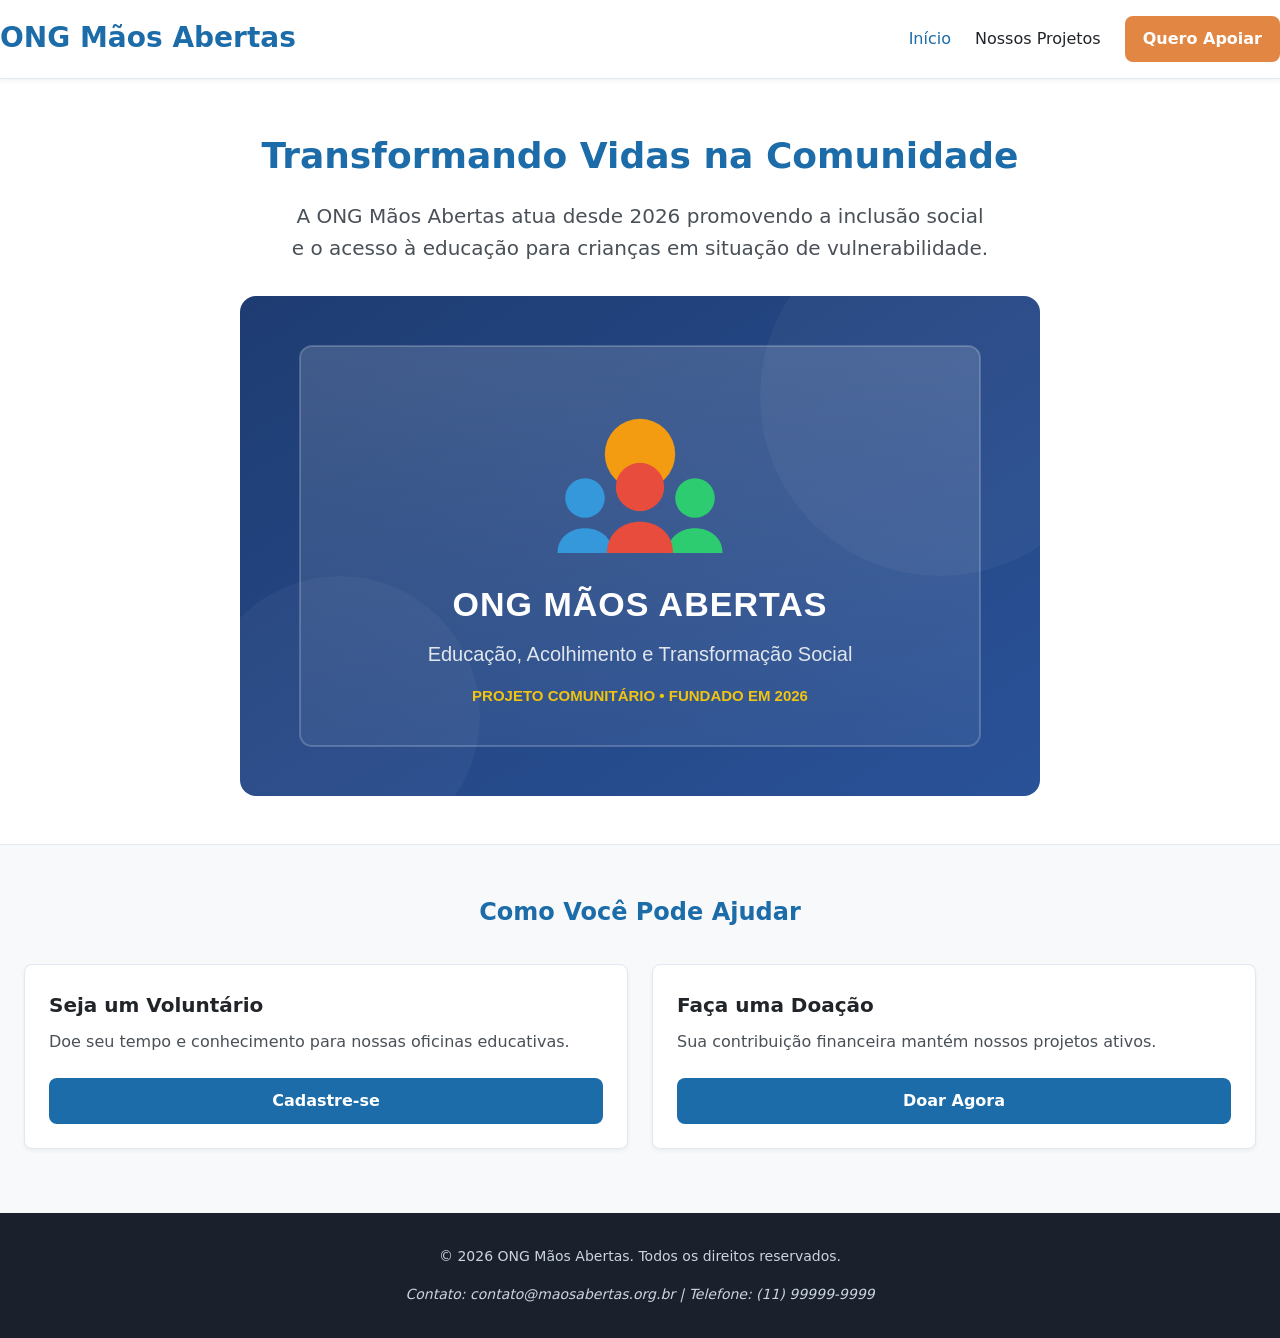
<file: index.html>
<!DOCTYPE html>
<html lang="pt-BR">
<head>
  <meta charset="UTF-8">
  <meta name="viewport" content="width=device-width, initial-scale=1.0">
  <title>ONG Mãos Abertas</title>
  <link rel="stylesheet" href="css/style.css">
</head>
<body>

  <!-- Cabeçalho e Navegação -->
  <header class="header">
    <div class="container header__inner">
      <h1 class="header__brand">ONG Mãos Abertas</h1>
      <nav aria-label="Navegação principal">
        <ul class="header__nav-list">
          <li><a href="index.html" class="header__link">Início</a></li>
          <li><a href="projetos.html" class="header__link">Nossos Projetos</a></li>
          <li><a href="cadastro.html" class="btn btn--secondary">Quero Apoiar</a></li>
        </ul>
      </nav>
    </div>
  </header>

  <main>
    <!-- Seção Destaque (Hero) -->
    <section id="sobre-nos" class="hero">
      <div class="container">
        <h2 class="hero__title">Transformando Vidas na Comunidade</h2>
        <p class="hero__subtitle">A ONG Mãos Abertas atua desde 2026 promovendo a inclusão social e o acesso à educação para crianças em situação de vulnerabilidade.</p>
        <img src="imagens/ong-apresentacao.svg" width="800" height="500" alt="Logótipo e ilustração institucional da ONG Mãos Abertas" style="margin: 2rem auto 0 auto;">
      </div>
    </section>

    <!-- Cartões com Grid -->
    <section id="destaques" class="container" style="margin-bottom: 4rem;">
      <h2 style="text-align: center; color: var(--color-primary); margin-bottom: 2rem;">Como Você Pode Ajudar</h2>
      <div class="grid-12">
        <article class="col-12 col-md-6 card">
          <div class="card__body">
            <h3 class="card__title">Seja um Voluntário</h3>
            <p class="card__text">Doe seu tempo e conhecimento para nossas oficinas educativas.</p>
            <a href="cadastro.html" class="btn btn--primary">Cadastre-se</a>
          </div>
        </article>
        <article class="col-12 col-md-6 card">
          <div class="card__body">
            <h3 class="card__title">Faça uma Doação</h3>
            <p class="card__text">Sua contribuição financeira mantém nossos projetos ativos.</p>
            <a href="cadastro.html" class="btn btn--primary">Doar Agora</a>
          </div>
        </article>
      </div>
    </section>
  </main>

  <footer class="footer">
    <div class="container">
      <p>&copy; 2026 ONG Mãos Abertas. Todos os direitos reservados.</p>
      <address style="margin-top: 1rem;">
        Contato: contato@maosabertas.org.br | Telefone: (11) 99999-9999
      </address>
    </div>
  </footer>

  <!-- Ligação com o arquivo JavaScript -->
  <script type="module" src="js/main.js"></script>
</body>
</html>
</file>
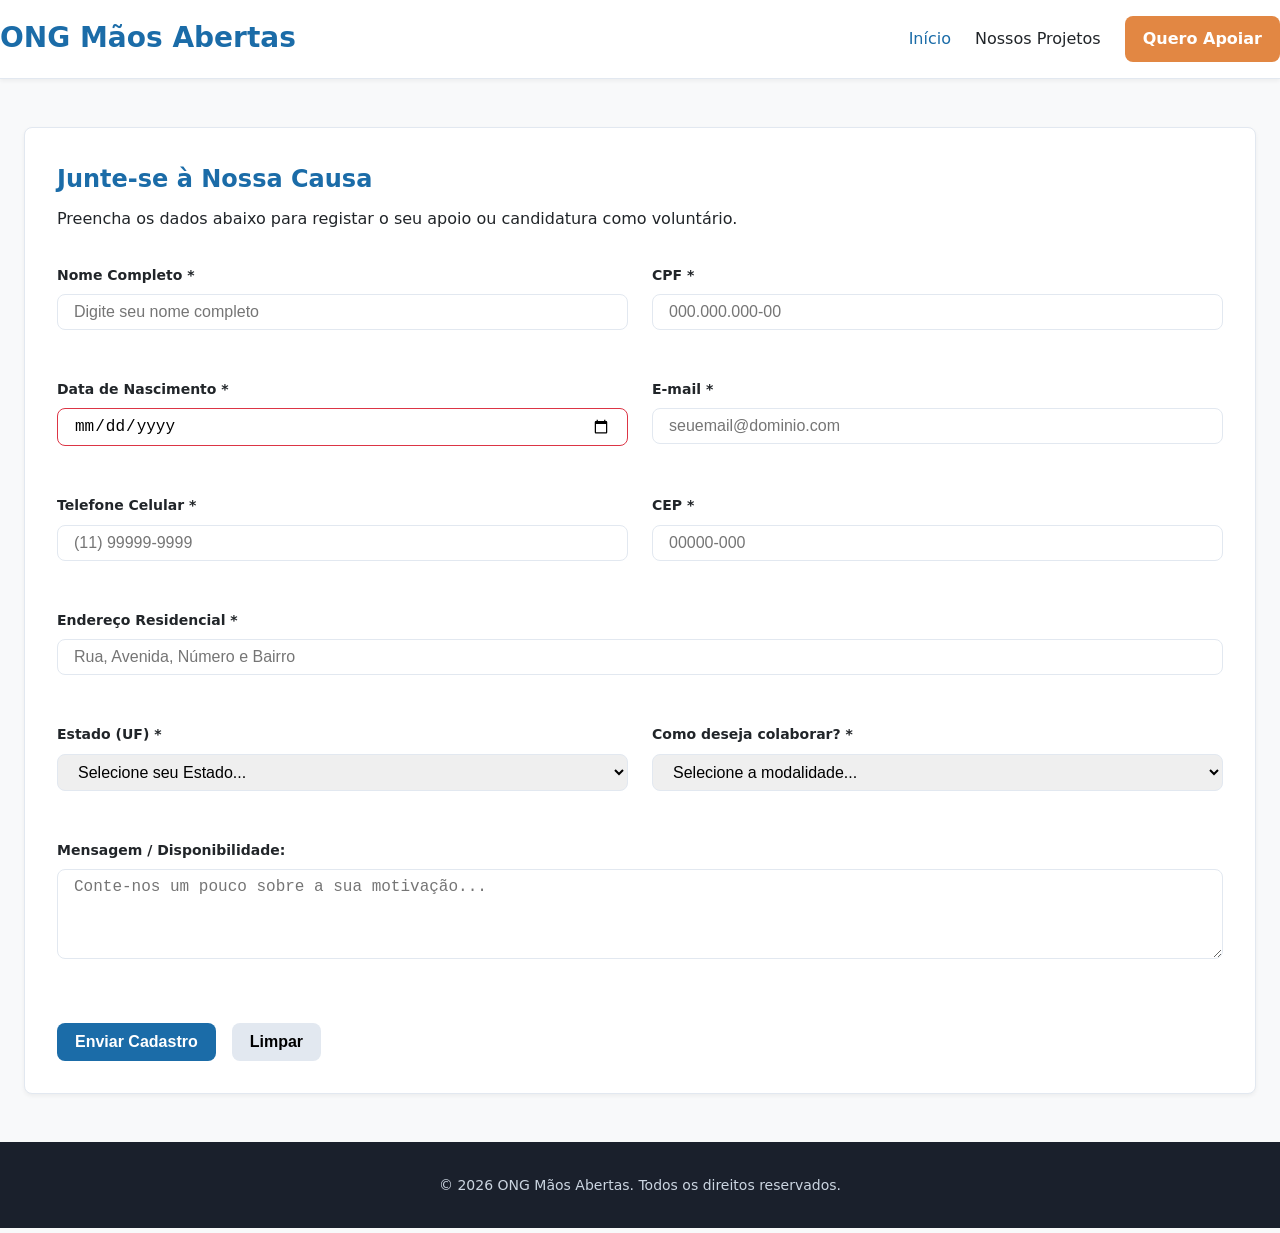
<file: cadastro.html>
<!DOCTYPE html>
<html lang="pt-BR">
<head>
  <meta charset="UTF-8">
  <meta name="viewport" content="width=device-width, initial-scale=1.0">
  <title>Registo de Apoiantes - ONG Mãos Abertas</title>
  <link rel="stylesheet" href="css/style.css">
</head>
<body>

  <header class="header">
    <div class="container header__inner">
      <h1 class="header__brand">ONG Mãos Abertas</h1>
      <nav aria-label="Navegação principal">
        <ul class="header__nav-list">
          <li><a href="index.html" class="header__link">Início</a></li>
          <li><a href="projetos.html" class="header__link">Nossos Projetos</a></li>
          <li><a href="cadastro.html" class="btn btn--secondary">Quero Apoiar</a></li>
        </ul>
      </nav>
    </div>
  </header>

  <main class="container">
    <section id="formulario-apoio" class="form-section">
      <h2 style="color: var(--color-primary); margin-bottom: 0.5rem;">Junte-se à Nossa Causa</h2>
      <p style="margin-bottom: 2rem;">Preencha os dados abaixo para registar o seu apoio ou candidatura como voluntário.</p>
      
      <!-- Alertas ocultos por padrão (display: none). O JavaScript vai mostrá-los. -->
      <div id="alerta-sucesso" class="alert alert--success" style="display: none; margin-top: 1rem;">
        <strong>Sucesso!</strong> A sua inscrição foi aprovada e salva no navegador. <span class="badge badge--success">Confirmado</span>
      </div>
      
      <div id="alerta-erro" class="alert alert--danger" style="display: none; margin-top: 1rem;">
        <strong>Atenção:</strong> Faltam preencher campos obrigatórios. <span class="badge badge--danger">Erro de Envio</span>
      </div>

      <!-- Formulário com ID para facilitar a captura de eventos no JS -->
      <form id="form-cadastro" action="#" method="post" class="grid-12">
        
        <div class="col-12 col-md-6 form-group">
          <label class="form-group__label" for="nome-completo">Nome Completo *</label>
          <input class="form-group__input" type="text" id="nome-completo" name="nome" required placeholder="Digite seu nome completo">
        </div>

        <div class="col-12 col-md-6 form-group">
          <label class="form-group__label" for="cpf-usuario">CPF *</label>
          <input class="form-group__input" type="text" id="cpf-usuario" name="cpf" required placeholder="000.000.000-00">
        </div>

        <div class="col-12 col-md-6 form-group">
          <label class="form-group__label" for="data-nasc">Data de Nascimento *</label>
          <input class="form-group__input" type="date" id="data-nasc" name="data_nascimento" required>
        </div>

        <div class="col-12 col-md-6 form-group">
          <label class="form-group__label" for="email-usuario">E-mail *</label>
          <input class="form-group__input" type="email" id="email-usuario" name="email" required placeholder="seuemail@dominio.com">
        </div>

        <div class="col-12 col-md-6 form-group">
          <label class="form-group__label" for="telefone-usuario">Telefone Celular *</label>
          <input class="form-group__input" type="tel" id="telefone-usuario" name="telefone" required placeholder="(11) 99999-9999">
        </div>

        <div class="col-12 col-md-6 form-group">
          <label class="form-group__label" for="cep-usuario">CEP *</label>
          <input class="form-group__input" type="text" id="cep-usuario" name="cep" required placeholder="00000-000">
        </div>

        <div class="col-12 form-group">
          <label class="form-group__label" for="endereco-usuario">Endereço Residencial *</label>
          <input class="form-group__input" type="text" id="endereco-usuario" name="endereco" required placeholder="Rua, Avenida, Número e Bairro">
        </div>

        <div class="col-12 col-md-6 form-group">
          <label class="form-group__label" for="estado-usuario">Estado (UF) *</label>
          <select class="form-group__input" id="estado-usuario" name="estado" required>
            <option value="" disabled selected>Selecione seu Estado...</option>
            <option value="SP">São Paulo (SP)</option>
            <option value="RJ">Rio de Janeiro (RJ)</option>
            <option value="OUTRO">Outro Estado</option>
          </select>
        </div>

        <div class="col-12 col-md-6 form-group">
          <label class="form-group__label" for="tipo-apoio">Como deseja colaborar? *</label>
          <select class="form-group__input" id="tipo-apoio" name="tipo_apoio" required>
            <option value="" disabled selected>Selecione a modalidade...</option>
            <option value="voluntario-educacao">Voluntariado: Reforço Escolar</option>
            <option value="doador-mensal">Apoiador Financeiro Recorrente</option>
          </select>
        </div>

        <div class="col-12 form-group">
          <label class="form-group__label" for="mensagem-usuario">Mensagem / Disponibilidade:</label>
          <textarea class="form-group__input" id="mensagem-usuario" name="mensagem" rows="4" placeholder="Conte-nos um pouco sobre a sua motivação..."></textarea>
        </div>

        <!-- Botões -->
        <div class="col-12" style="display: flex; gap: 1rem; margin-top: 1rem;">
          <button type="submit" class="btn btn--primary">Enviar Cadastro</button>
          <button type="reset" class="btn" style="background-color: var(--color-border);">Limpar</button>
        </div>
      </form>
    </section>
  </main>

  <footer class="footer">
    <div class="container">
      <p>&copy; 2026 ONG Mãos Abertas. Todos os direitos reservados.</p>
    </div>
  </footer>

  <!-- Ligação com o arquivo JavaScript -->
  <script type="module" src="js/main.js"></script>
</body>
</html>
</file>
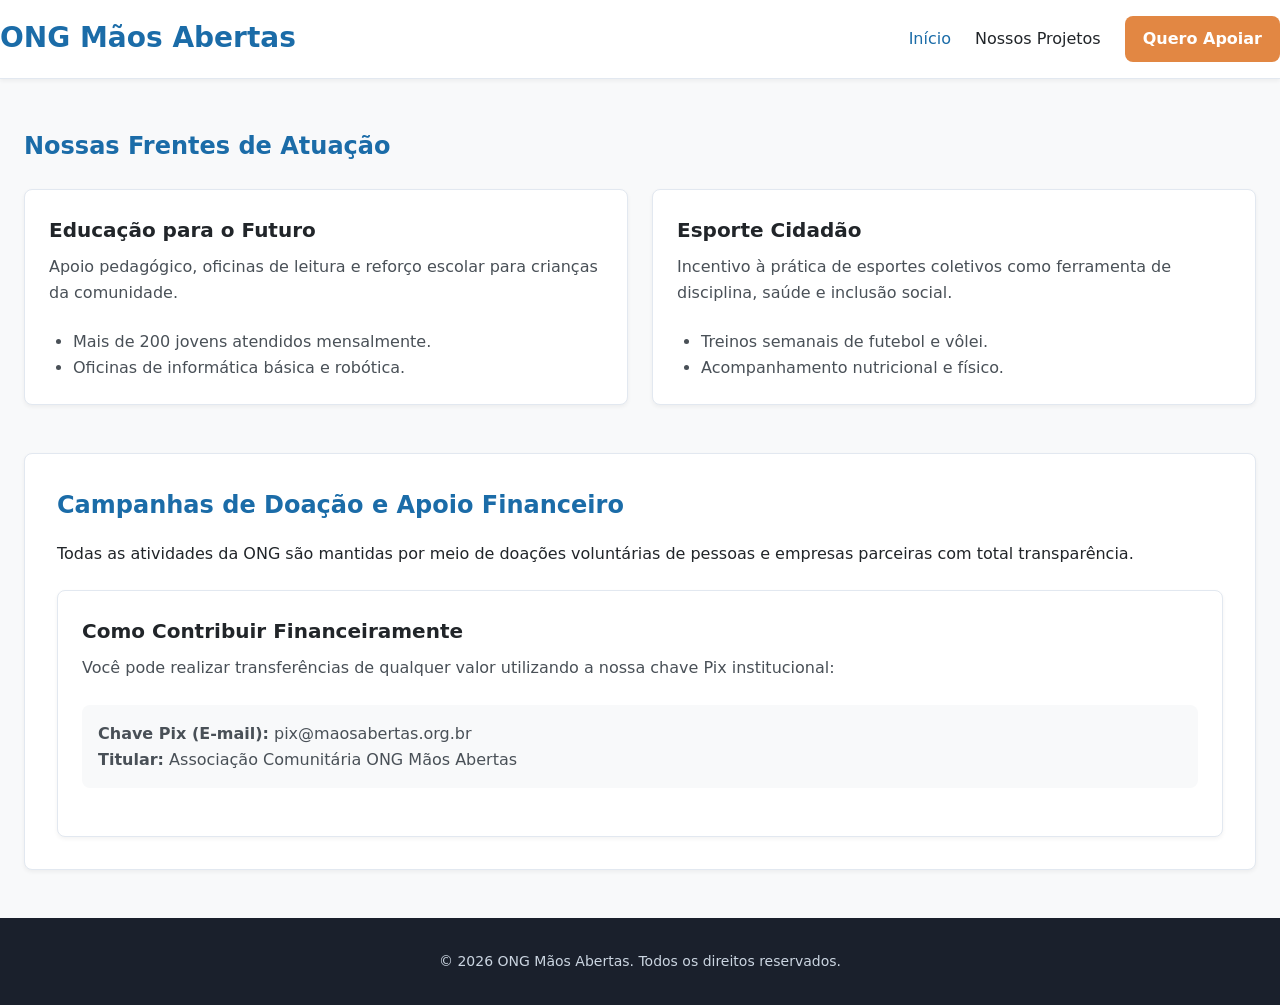
<file: projetos.html>
<!DOCTYPE html>
<html lang="pt-BR">
<head>
  <meta charset="UTF-8">
  <meta name="viewport" content="width=device-width, initial-scale=1.0">
  <title>Projetos - ONG Mãos Abertas</title>
  <link rel="stylesheet" href="css/style.css">
</head>
<body>

  <header class="header">
    <div class="container header__inner">
      <h1 class="header__brand">ONG Mãos Abertas</h1>
      <nav aria-label="Navegação principal">
        <ul class="header__nav-list">
          <li><a href="index.html" class="header__link">Início</a></li>
          <li><a href="projetos.html" class="header__link" style="color: var(--color-primary);">Nossos Projetos</a></li>
          <li><a href="cadastro.html" class="btn btn--secondary">Quero Apoiar</a></li>
        </ul>
      </nav>
    </div>
  </header>

  <main class="container" style="margin-top: 3rem;">
    
    <!-- Projetos Ativos nos Cartões -->
    <section id="projetos-ativos">
      <h2 style="color: var(--color-primary); margin-bottom: 1.5rem;">Nossas Frentes de Atuação</h2>
      <div class="grid-12">
        <article class="col-12 col-md-6 card">
          <div class="card__body">
            <h3 class="card__title">Educação para o Futuro</h3>
            <p class="card__text">Apoio pedagógico, oficinas de leitura e reforço escolar para crianças da comunidade.</p>
            <ul style="margin-left: 1.5rem; color: var(--color-text-muted);">
              <li>Mais de 200 jovens atendidos mensalmente.</li>
              <li>Oficinas de informática básica e robótica.</li>
            </ul>
          </div>
        </article>

        <article class="col-12 col-md-6 card">
          <div class="card__body">
            <h3 class="card__title">Esporte Cidadão</h3>
            <p class="card__text">Incentivo à prática de esportes coletivos como ferramenta de disciplina, saúde e inclusão social.</p>
            <ul style="margin-left: 1.5rem; color: var(--color-text-muted);">
              <li>Treinos semanais de futebol e vôlei.</li>
              <li>Acompanhamento nutricional e físico.</li>
            </ul>
          </div>
        </article>
      </div>
    </section>

    <!-- Doações -->
    <section id="doacoes" class="form-section">
      <h2 style="color: var(--color-primary); margin-bottom: 1rem;">Campanhas de Doação e Apoio Financeiro</h2>
      <p style="margin-bottom: 1.5rem;">Todas as atividades da ONG são mantidas por meio de doações voluntárias de pessoas e empresas parceiras com total transparência.</p>
      
      <div class="card">
        <div class="card__body">
          <h3 class="card__title">Como Contribuir Financeiramente</h3>
          <p class="card__text">Você pode realizar transferências de qualquer valor utilizando a nossa chave Pix institucional:</p>
          <p class="card__text" style="background: var(--color-bg); padding: 1rem; border-radius: 8px;">
            <strong>Chave Pix (E-mail):</strong> pix@maosabertas.org.br<br>
            <strong>Titular:</strong> Associação Comunitária ONG Mãos Abertas
          </p>
        </div>
      </div>
    </section>

  </main>

  <footer class="footer">
    <div class="container">
      <p>&copy; 2026 ONG Mãos Abertas. Todos os direitos reservados.</p>
    </div>
  </footer>

  <!-- Ligação com o arquivo JavaScript -->
  <script type="module" src="js/main.js"></script>
</body>
</html>
</file>
<file: css/style.css>
/* ==========================================================================
   1. DESIGN SYSTEM E VARIÁVEIS (:root)
   ========================================================================== */
:root {
  /* Cores Principais e Interação */
  --color-primary: #1b6ca8;
  --color-primary-hover: #134e78;
  --color-secondary: #e28743;
  --color-secondary-hover: #c46824;

  /* Estados e Validações */
  --color-success: #198754;
  --color-danger: #dc3545;

  /* Superfícies e Tons Neutros */
  --color-bg: #f8f9fa;
  --color-surface: #ffffff;
  --color-border: #e2e8f0;
  --color-text-main: #212529;
  --color-text-muted: #495057;

  /* Tipografia (Escala Modular em rem) */
  --font-base-family: 'Segoe UI', system-ui, -apple-system, sans-serif;
  --font-size-xs: 0.875rem; /* 14px */
  --font-size-base: 1rem;    /* 16px */
  --font-size-md: 1.25rem;   /* 20px */
  --font-size-lg: 1.75rem;   /* 28px */
  --font-size-xl: 2.25rem;   /* 36px */

  /* Espaçamentos Modulares (Base 8px) */
  --spacing-xs: 0.5rem;      /* 8px */
  --spacing-sm: 1rem;        /* 16px */
  --spacing-md: 1.5rem;      /* 24px */
  --spacing-lg: 2rem;        /* 32px */
  --spacing-xl: 3rem;        /* 48px */

  /* Propriedades Visuais */
  --border-radius: 8px;
  --shadow-sm: 0 2px 4px rgba(0, 0, 0, 0.05);
  --shadow-md: 0 4px 12px rgba(0, 0, 0, 0.08);
  --transition-default: all 0.3s ease;
}

/* ==========================================================================
   2. RESET E REGRAS GLOBAIS
   ========================================================================== */
* {
  margin: 0;
  padding: 0;
  box-sizing: border-box;
}

body {
  font-family: var(--font-base-family);
  font-size: var(--font-size-base);
  color: var(--color-text-main);
  background-color: var(--color-bg);
  line-height: 1.6;
}

a {
  color: inherit;
  text-decoration: none;
}

img {
  max-width: 100%;
  height: auto;
  display: block;
}

/* ==========================================================================
   3. SISTEMA DE GRID DE 12 COLUNAS (MOBILE-FIRST)
   ========================================================================== */
.container {
  width: 100%;
  max-width: 1400px;
  margin: 0 auto;
  padding: 0 var(--spacing-sm);
}

.grid-12 {
  display: grid;
  grid-template-columns: repeat(12, 1fr);
  gap: var(--spacing-sm);
}

/* Comportamento base (ecrãs móveis: largura total) */
.col-12, .col-8, .col-6, .col-4, .col-3 {
  grid-column: span 12;
}

/* ==========================================================================
   4. BREAKPOINTS (@media min-width)
   ========================================================================== */

/* 1. Mobile Amplo (>= 480px) */
@media (min-width: 480px) {
  .grid-12 {
    gap: var(--spacing-sm);
  }
}

/* 2. Tablets Retrato (>= 768px) */
@media (min-width: 768px) {
  .container {
    padding: 0 var(--spacing-md);
  }
  .col-md-6 { grid-column: span 6; }
  .col-md-12 { grid-column: span 12; }
}

/* 3. Tablets Paisagem / Laptops (>= 992px) */
@media (min-width: 992px) {
  .col-lg-4 { grid-column: span 4; }
  .col-lg-8 { grid-column: span 8; }
}

/* 4. Desktops Padrão (>= 1200px) */
@media (min-width: 1200px) {
  .grid-12 {
    gap: var(--spacing-md);
  }
  .col-xl-3 { grid-column: span 3; }
  .col-xl-4 { grid-column: span 4; }
  .col-xl-6 { grid-column: span 6; }
  .col-xl-8 { grid-column: span 8; }
}

/* 5. Desktops Panorâmicos (>= 1440px) */
@media (min-width: 1440px) {
  .container {
    padding: 0 var(--spacing-lg);
  }
  .grid-12 {
    gap: var(--spacing-lg);
  }
}

/* ==========================================================================
   5. COMPONENTES COM FLEXBOX E METODOLOGIA BEM
   ========================================================================== */

/* Cabeçalho e Navegação */
.header {
  background-color: var(--color-surface);
  border-bottom: 1px solid var(--color-border);
  position: sticky;
  top: 0;
  z-index: 100;
  box-shadow: var(--shadow-sm);
}

.header__inner {
  display: flex;
  justify-content: space-between;
  align-items: center;
  padding: var(--spacing-sm) 0;
}

.header__brand {
  font-size: var(--font-size-lg);
  font-weight: 700;
  color: var(--color-primary);
}

.header__nav-list {
  display: flex;
  list-style: none;
  gap: var(--spacing-md);
  align-items: center;
}

.header__link {
  font-size: var(--font-size-base);
  font-weight: 500;
  transition: var(--transition-default);
}

.header__link:hover {
  color: var(--color-primary);
}

/* Destaque / Hero */
.hero {
  padding: var(--spacing-xl) 0;
  text-align: center;
  background-color: var(--color-surface);
  margin-bottom: var(--spacing-xl);
  border-bottom: 1px solid var(--color-border);
}

.hero__title {
  font-size: var(--font-size-xl);
  color: var(--color-primary);
  margin-bottom: var(--spacing-sm);
}

.hero__subtitle {
  font-size: var(--font-size-md);
  color: var(--color-text-muted);
  max-width: 700px;
  margin: 0 auto var(--spacing-md) auto;
}

/* Cartões (Cards) */
.card {
  background-color: var(--color-surface);
  border-radius: var(--border-radius);
  border: 1px solid var(--color-border);
  box-shadow: var(--shadow-sm);
  display: flex;
  flex-direction: column;
  overflow: hidden;
  transition: var(--transition-default);
}

.card:hover {
  transform: translateY(-4px);
  box-shadow: var(--shadow-md);
}

.card__body {
  padding: var(--spacing-md);
  display: flex;
  flex-direction: column;
  flex-grow: 1;
}

.card__title {
  font-size: var(--font-size-md);
  margin-bottom: var(--spacing-xs);
  color: var(--color-text-main);
}

.card__text {
  font-size: var(--font-size-base);
  color: var(--color-text-muted);
  margin-bottom: var(--spacing-md);
  flex-grow: 1;
}

/* Botões */
.btn {
  display: inline-flex;
  align-items: center;
  justify-content: center;
  padding: var(--spacing-xs) var(--spacing-sm);
  font-size: var(--font-size-base);
  font-weight: 600;
  border-radius: var(--border-radius);
  border: 2px solid transparent;
  cursor: pointer;
  transition: var(--transition-default);
  text-align: center;
}

.btn--primary {
  background-color: var(--color-primary);
  color: #ffffff;
}

.btn--primary:hover {
  background-color: var(--color-primary-hover);
}

.btn--secondary {
  background-color: var(--color-secondary);
  color: #ffffff;
}

.btn--secondary:hover {
  background-color: var(--color-secondary-hover);
}

/* Formulários */
.form-section {
  background-color: var(--color-surface);
  padding: var(--spacing-lg);
  border-radius: var(--border-radius);
  border: 1px solid var(--color-border);
  box-shadow: var(--shadow-sm);
  margin: var(--spacing-xl) 0;
}

.form-group {
  display: flex;
  flex-direction: column;
  margin-bottom: var(--spacing-md);
}

.form-group__label {
  font-size: var(--font-size-xs);
  font-weight: 600;
  margin-bottom: var(--spacing-xs);
  color: var(--color-text-main);
}

.form-group__input {
  padding: var(--spacing-xs) var(--spacing-sm);
  border: 1px solid var(--color-border);
  border-radius: var(--border-radius);
  font-size: var(--font-size-base);
  outline: none;
}

.form-group__input:focus {
  border-color: var(--color-primary);
  box-shadow: 0 0 0 3px rgba(27, 108, 168, 0.2);
}

/* Rodapé */
.footer {
  background-color: #1a202c;
  color: #cbd5e1;
  padding: var(--spacing-lg) 0;
  margin-top: var(--spacing-xl);
  text-align: center;
  font-size: var(--font-size-xs);
}

/* ==========================================================================
   6. COMPONENTES DE FEEDBACK (BADGES E ALERTAS)
   ========================================================================== */

/* Badges (Etiquetas) */
.badge {
  display: inline-block;
  padding: 0.35rem 0.65rem;
  font-size: 0.75rem;
  font-weight: 700;
  line-height: 1;
  text-align: center;
  white-space: nowrap;
  vertical-align: baseline;
  border-radius: 999px;
  color: #fff;
}

.badge--success { background-color: var(--color-success); }
.badge--danger { background-color: var(--color-danger); }
.badge--warning { background-color: var(--color-secondary); color: #000; }

/* Alertas e Toasts */
.alert {
  position: relative;
  padding: 1rem 1.25rem;
  margin-bottom: 1.5rem;
  border: 1px solid transparent;
  border-radius: var(--radius);
  display: flex;
  align-items: center;
  gap: 10px;
}

.alert--success {
  background-color: rgba(25, 135, 84, 0.1);
  border-color: var(--color-success);
  color: #0f5132;
}

.alert--danger {
  background-color: rgba(220, 53, 69, 0.1);
  border-color: var(--color-danger);
  color: #842029;
}

/* Validação Visual Automática de Inputs */
input:not(:placeholder-shown):valid {
  border-color: var(--color-success);
}
input:not(:placeholder-shown):invalid {
  border-color: var(--color-danger);
}
</file>
